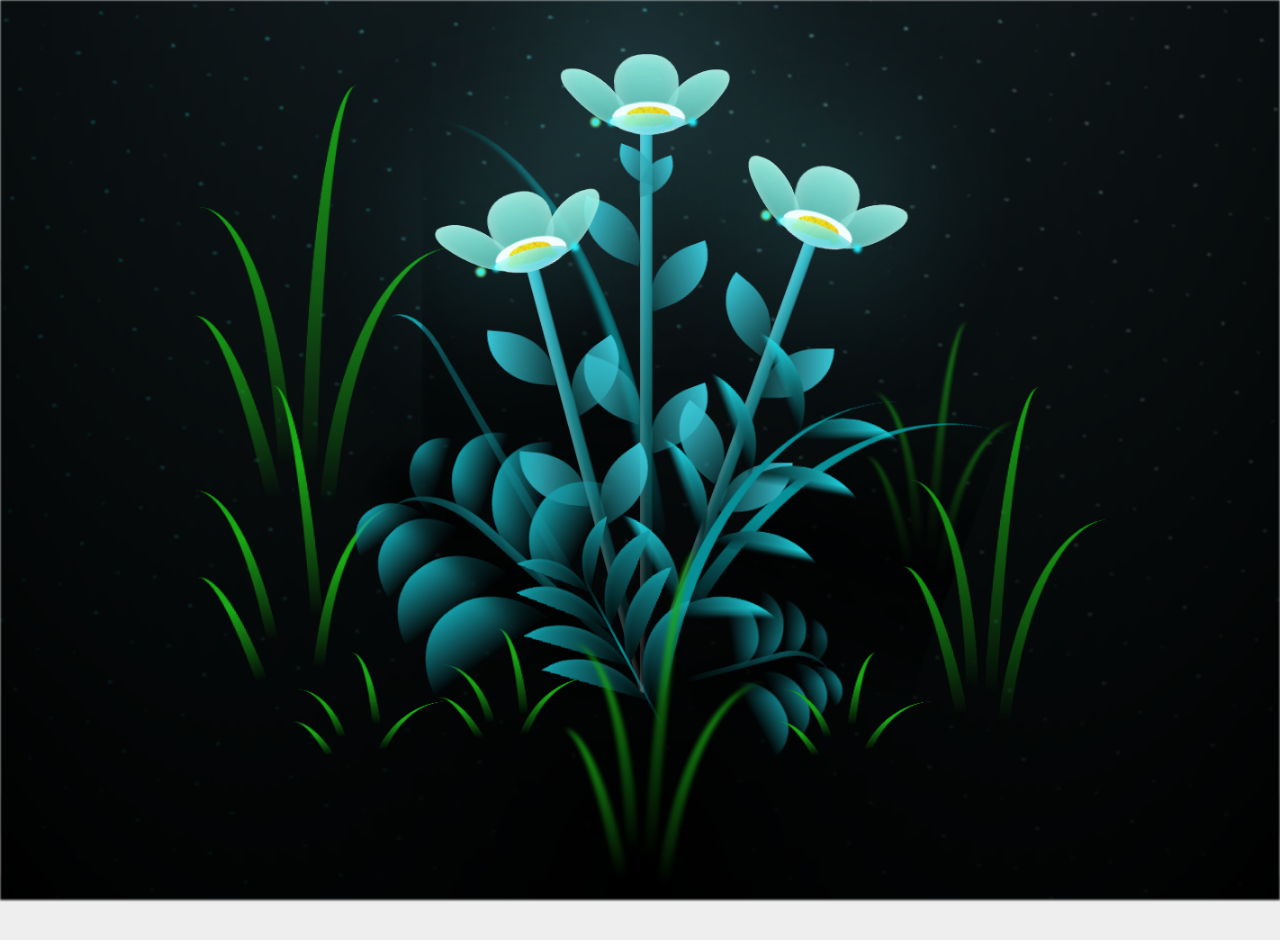
<file: flower.html>
<!DOCTYPE html>
<html lang="en">
   <head>
      <meta charset="utf-8">
      <meta name="viewport" content="width=device-width, initial-scale=1">
      <meta name="author" content="CodePel">
      <title> CSS Blossoming Flowers at Magical Night Example </title>
      <!-- Style CSS -->
      <link rel="stylesheet" href="styless.css">
      <!-- Demo CSS (No need to include it into your project) -->
      <link rel="stylesheet" href="demo.css">
      
   </head>
   <body>
      <header class="cd__intro">
         <h1> CSS Blossoming Flowers at Magical Night Example </h1>
         <p> CSS Blossoming Flowers at Magical Night </p>
         <div class="cd__action">
            <a href="https://www.codepel.com/vanilla-javascript/javascript-flower-animation" title="Back to download and tutorial page" class="cd__btn back">Back to Tutorial</a>
         </div>
      </header>
      <!--$%adsense%$-->
      <main class="cd__main">
         <!-- Start DEMO HTML (Use the following code into your project)-->
         <!--  
 
  CSS Blossoming Flowers at Magical Night.
  I've taken some inspiration by Yup Nguyen's Artwork: https://dribbble.com/shots/11096994-Virtual-Garden.
  Made with Pure CSS & ♥
-->

<body class="not-loaded">
  <div class="night"></div>
  <div class="flowers">
    <div class="flower flower--1">
      <div class="flower__leafs flower__leafs--1">
        <div class="flower__leaf flower__leaf--1"></div>
        <div class="flower__leaf flower__leaf--2"></div>
        <div class="flower__leaf flower__leaf--3"></div>
        <div class="flower__leaf flower__leaf--4"></div>
        <div class="flower__white-circle"></div>

        <div class="flower__light flower__light--1"></div>
        <div class="flower__light flower__light--2"></div>
        <div class="flower__light flower__light--3"></div>
        <div class="flower__light flower__light--4"></div>
        <div class="flower__light flower__light--5"></div>
        <div class="flower__light flower__light--6"></div>
        <div class="flower__light flower__light--7"></div>
        <div class="flower__light flower__light--8"></div>

      </div>
      <div class="flower__line">
        <div class="flower__line__leaf flower__line__leaf--1"></div>
        <div class="flower__line__leaf flower__line__leaf--2"></div>
        <div class="flower__line__leaf flower__line__leaf--3"></div>
        <div class="flower__line__leaf flower__line__leaf--4"></div>
        <div class="flower__line__leaf flower__line__leaf--5"></div>
        <div class="flower__line__leaf flower__line__leaf--6"></div>
      </div>
    </div>

    <div class="flower flower--2">
      <div class="flower__leafs flower__leafs--2">
        <div class="flower__leaf flower__leaf--1"></div>
        <div class="flower__leaf flower__leaf--2"></div>
        <div class="flower__leaf flower__leaf--3"></div>
        <div class="flower__leaf flower__leaf--4"></div>
        <div class="flower__white-circle"></div>

        <div class="flower__light flower__light--1"></div>
        <div class="flower__light flower__light--2"></div>
        <div class="flower__light flower__light--3"></div>
        <div class="flower__light flower__light--4"></div>
        <div class="flower__light flower__light--5"></div>
        <div class="flower__light flower__light--6"></div>
        <div class="flower__light flower__light--7"></div>
        <div class="flower__light flower__light--8"></div>

      </div>
      <div class="flower__line">
        <div class="flower__line__leaf flower__line__leaf--1"></div>
        <div class="flower__line__leaf flower__line__leaf--2"></div>
        <div class="flower__line__leaf flower__line__leaf--3"></div>
        <div class="flower__line__leaf flower__line__leaf--4"></div>
      </div>
    </div>

    <div class="flower flower--3">
      <div class="flower__leafs flower__leafs--3">
        <div class="flower__leaf flower__leaf--1"></div>
        <div class="flower__leaf flower__leaf--2"></div>
        <div class="flower__leaf flower__leaf--3"></div>
        <div class="flower__leaf flower__leaf--4"></div>
        <div class="flower__white-circle"></div>

        <div class="flower__light flower__light--1"></div>
        <div class="flower__light flower__light--2"></div>
        <div class="flower__light flower__light--3"></div>
        <div class="flower__light flower__light--4"></div>
        <div class="flower__light flower__light--5"></div>
        <div class="flower__light flower__light--6"></div>
        <div class="flower__light flower__light--7"></div>
        <div class="flower__light flower__light--8"></div>

      </div>
      <div class="flower__line">
        <div class="flower__line__leaf flower__line__leaf--1"></div>
        <div class="flower__line__leaf flower__line__leaf--2"></div>
        <div class="flower__line__leaf flower__line__leaf--3"></div>
        <div class="flower__line__leaf flower__line__leaf--4"></div>
      </div>
    </div>

    <div class="grow-ans" style="--d:1.2s">
      <div class="flower__g-long">
        <div class="flower__g-long__top"></div>
        <div class="flower__g-long__bottom"></div>
      </div>
    </div>

    <div class="growing-grass">
      <div class="flower__grass flower__grass--1">
        <div class="flower__grass--top"></div>
        <div class="flower__grass--bottom"></div>
        <div class="flower__grass__leaf flower__grass__leaf--1"></div>
        <div class="flower__grass__leaf flower__grass__leaf--2"></div>
        <div class="flower__grass__leaf flower__grass__leaf--3"></div>
        <div class="flower__grass__leaf flower__grass__leaf--4"></div>
        <div class="flower__grass__leaf flower__grass__leaf--5"></div>
        <div class="flower__grass__leaf flower__grass__leaf--6"></div>
        <div class="flower__grass__leaf flower__grass__leaf--7"></div>
        <div class="flower__grass__leaf flower__grass__leaf--8"></div>
        <div class="flower__grass__overlay"></div>
      </div>
    </div>

    <div class="growing-grass">
      <div class="flower__grass flower__grass--2">
        <div class="flower__grass--top"></div>
        <div class="flower__grass--bottom"></div>
        <div class="flower__grass__leaf flower__grass__leaf--1"></div>
        <div class="flower__grass__leaf flower__grass__leaf--2"></div>
        <div class="flower__grass__leaf flower__grass__leaf--3"></div>
        <div class="flower__grass__leaf flower__grass__leaf--4"></div>
        <div class="flower__grass__leaf flower__grass__leaf--5"></div>
        <div class="flower__grass__leaf flower__grass__leaf--6"></div>
        <div class="flower__grass__leaf flower__grass__leaf--7"></div>
        <div class="flower__grass__leaf flower__grass__leaf--8"></div>
        <div class="flower__grass__overlay"></div>
      </div>
    </div>

    <div class="grow-ans" style="--d:2.4s">
      <div class="flower__g-right flower__g-right--1">
        <div class="leaf"></div>
      </div>
    </div>

    <div class="grow-ans" style="--d:2.8s">
      <div class="flower__g-right flower__g-right--2">
        <div class="leaf"></div>
      </div>
    </div>

    <div class="grow-ans" style="--d:2.8s">
      <div class="flower__g-front">
        <div class="flower__g-front__leaf-wrapper flower__g-front__leaf-wrapper--1">
          <div class="flower__g-front__leaf"></div>
        </div>
        <div class="flower__g-front__leaf-wrapper flower__g-front__leaf-wrapper--2">
          <div class="flower__g-front__leaf"></div>
        </div>
        <div class="flower__g-front__leaf-wrapper flower__g-front__leaf-wrapper--3">
          <div class="flower__g-front__leaf"></div>
        </div>
        <div class="flower__g-front__leaf-wrapper flower__g-front__leaf-wrapper--4">
          <div class="flower__g-front__leaf"></div>
        </div>
        <div class="flower__g-front__leaf-wrapper flower__g-front__leaf-wrapper--5">
          <div class="flower__g-front__leaf"></div>
        </div>
        <div class="flower__g-front__leaf-wrapper flower__g-front__leaf-wrapper--6">
          <div class="flower__g-front__leaf"></div>
        </div>
        <div class="flower__g-front__leaf-wrapper flower__g-front__leaf-wrapper--7">
          <div class="flower__g-front__leaf"></div>
        </div>
        <div class="flower__g-front__leaf-wrapper flower__g-front__leaf-wrapper--8">
          <div class="flower__g-front__leaf"></div>
        </div>
        <div class="flower__g-front__line"></div>
      </div>
    </div>

    <div class="grow-ans" style="--d:3.2s">
      <div class="flower__g-fr">
        <div class="leaf"></div>
        <div class="flower__g-fr__leaf flower__g-fr__leaf--1"></div>
        <div class="flower__g-fr__leaf flower__g-fr__leaf--2"></div>
        <div class="flower__g-fr__leaf flower__g-fr__leaf--3"></div>
        <div class="flower__g-fr__leaf flower__g-fr__leaf--4"></div>
        <div class="flower__g-fr__leaf flower__g-fr__leaf--5"></div>
        <div class="flower__g-fr__leaf flower__g-fr__leaf--6"></div>
        <div class="flower__g-fr__leaf flower__g-fr__leaf--7"></div>
        <div class="flower__g-fr__leaf flower__g-fr__leaf--8"></div>
      </div>
    </div>

    <div class="long-g long-g--0">
      <div class="grow-ans" style="--d:3s">
        <div class="leaf leaf--0"></div>
      </div>
      <div class="grow-ans" style="--d:2.2s">
        <div class="leaf leaf--1"></div>
      </div>
      <div class="grow-ans" style="--d:3.4s">
        <div class="leaf leaf--2"></div>
      </div>
      <div class="grow-ans" style="--d:3.6s">
        <div class="leaf leaf--3"></div>
      </div>
    </div>

    <div class="long-g long-g--1">
      <div class="grow-ans" style="--d:3.6s">
        <div class="leaf leaf--0"></div>
      </div>
      <div class="grow-ans" style="--d:3.8s">
        <div class="leaf leaf--1"></div>
      </div>
      <div class="grow-ans" style="--d:4s">
        <div class="leaf leaf--2"></div>
      </div>
      <div class="grow-ans" style="--d:4.2s">
        <div class="leaf leaf--3"></div>
      </div>
    </div>

    <div class="long-g long-g--2">
      <div class="grow-ans" style="--d:4s">
        <div class="leaf leaf--0"></div>
      </div>
      <div class="grow-ans" style="--d:4.2s">
        <div class="leaf leaf--1"></div>
      </div>
      <div class="grow-ans" style="--d:4.4s">
        <div class="leaf leaf--2"></div>
      </div>
      <div class="grow-ans" style="--d:4.6s">
        <div class="leaf leaf--3"></div>
      </div>
    </div>

    <div class="long-g long-g--3">
      <div class="grow-ans" style="--d:4s">
        <div class="leaf leaf--0"></div>
      </div>
      <div class="grow-ans" style="--d:4.2s">
        <div class="leaf leaf--1"></div>
      </div>
      <div class="grow-ans" style="--d:3s">
        <div class="leaf leaf--2"></div>
      </div>
      <div class="grow-ans" style="--d:3.6s">
        <div class="leaf leaf--3"></div>
      </div>
    </div>

    <div class="long-g long-g--4">
      <div class="grow-ans" style="--d:4s">
        <div class="leaf leaf--0"></div>
      </div>
      <div class="grow-ans" style="--d:4.2s">
        <div class="leaf leaf--1"></div>
      </div>
      <div class="grow-ans" style="--d:3s">
        <div class="leaf leaf--2"></div>
      </div>
      <div class="grow-ans" style="--d:3.6s">
        <div class="leaf leaf--3"></div>
      </div>
    </div>

    <div class="long-g long-g--5">
      <div class="grow-ans" style="--d:4s">
        <div class="leaf leaf--0"></div>
      </div>
      <div class="grow-ans" style="--d:4.2s">
        <div class="leaf leaf--1"></div>
      </div>
      <div class="grow-ans" style="--d:3s">
        <div class="leaf leaf--2"></div>
      </div>
      <div class="grow-ans" style="--d:3.6s">
        <div class="leaf leaf--3"></div>
      </div>
    </div>

    <div class="long-g long-g--6">
      <div class="grow-ans" style="--d:4.2s">
        <div class="leaf leaf--0"></div>
      </div>
      <div class="grow-ans" style="--d:4.4s">
        <div class="leaf leaf--1"></div>
      </div>
      <div class="grow-ans" style="--d:4.6s">
        <div class="leaf leaf--2"></div>
      </div>
      <div class="grow-ans" style="--d:4.8s">
        <div class="leaf leaf--3"></div>
      </div>
    </div>

    <div class="long-g long-g--7">
      <div class="grow-ans" style="--d:3s">
        <div class="leaf leaf--0"></div>
      </div>
      <div class="grow-ans" style="--d:3.2s">
        <div class="leaf leaf--1"></div>
      </div>
      <div class="grow-ans" style="--d:3.5s">
        <div class="leaf leaf--2"></div>
      </div>
      <div class="grow-ans" style="--d:3.6s">
        <div class="leaf leaf--3"></div>
      </div>
    </div>
  </div>
</body>
         <!-- END EDMO HTML (Happy Coding!)-->
      </main>
      <footer class="cd__credit">Author: Md Usman Ansari - Distributed By: <a title="Free web design code & scripts" href="https://www.codepel.com?source=demo-page" target="_blank">CodePel</a></footer>
      
      <!-- Script JS -->
      <script src="scripts.js"></script>
      <!--$%analytics%$-->
   </body>
</html>
</file>
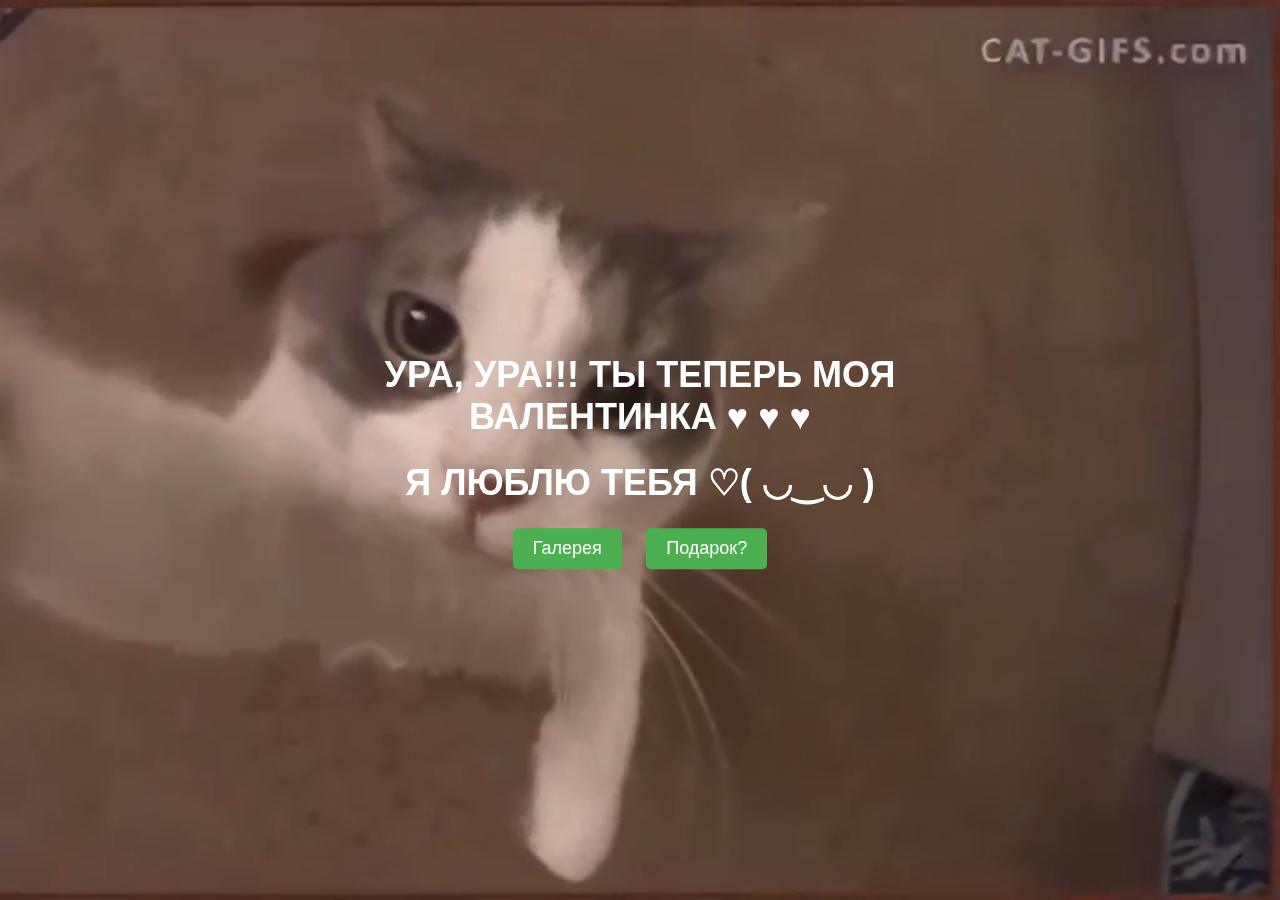
<file: kiss.html>
<!DOCTYPE html>
<html lang="en">
<head>
    <meta charset="UTF-8">
    <meta name="viewport" content="width=device-width, initial-scale=1.0">
    <title>Добро пожаловать!</title>
    <link rel="stylesheet" href="styles.css">
</head>
<body>
    <video autoplay muted loop id="bg-video">
        <source src="img/Gato%20besando%20la%20c%C3%A1mara%201080P60FPS%20%5BOriginal%5D.mp4" type="video/mp4">
        Your browser does not support the video tag.
    </video>
    <div class="content">
        <h1>УРА, УРА!!! ТЫ ТЕПЕРЬ МОЯ ВАЛЕНТИНКА &#9829 &#9829 &#9829</h1>
                <h1>Я ЛЮБЛЮ ТЕБЯ ♡( ◡‿◡ )</h1>
        <div class="buttons">
            <a href="gallery.html" class="button">Галерея</a>
            <a href="flower.html" class="button">Подарок?</a>

        </div>
    </div>
</body>
</html>
</file>
<file: styless.css>
*,
*::after,
*::before {
  padding: 0;
  margin: 0;
  box-sizing: border-box;
}

:root {
  --dark-color: #000;
}

body {
  display: flex;
  align-items: flex-end;
  justify-content: center;
  min-height: 100vh;
  background-color: var(--dark-color);
  overflow: hidden;
  perspective: 1000px;
}

.night {
  position: fixed;
  left: 50%;
  bottom: 0px;
  transform: translateX(-50%);
  width: 100%;
  height: 100%;
  filter: blur(0.1vmin);
  background-image: radial-gradient(ellipse at top, transparent 0%, var(--dark-color)), radial-gradient(ellipse at bottom, var(--dark-color), rgba(145, 233, 255, 0.2)), repeating-linear-gradient(220deg, black 0px, black 19px, transparent 19px, transparent 22px), repeating-linear-gradient(189deg, black 0px, black 19px, transparent 19px, transparent 22px), repeating-linear-gradient(148deg, black 0px, black 19px, transparent 19px, transparent 22px), linear-gradient(90deg, #00fffa, #f0f0f0);
}
.flowers {
  position: relative;
  transform: scale(0.9);
margin-top: 480px;
}

.flower {
  position: absolute;
  bottom: 10vmin;
  transform-origin: bottom center;
  z-index: 10;
  --fl-speed: 0.8s;
}
.flower--1 {
  animation: moving-flower-1 4s linear infinite;
}
.flower--1 .flower__line {
  height: 70vmin;
  animation-delay: 0.3s;
}
.flower--1 .flower__line__leaf--1 {
  animation: blooming-leaf-right var(--fl-speed) 1.6s backwards;
}
.flower--1 .flower__line__leaf--2 {
  animation: blooming-leaf-right var(--fl-speed) 1.4s backwards;
}
.flower--1 .flower__line__leaf--3 {
  animation: blooming-leaf-left var(--fl-speed) 1.2s backwards;
}
.flower--1 .flower__line__leaf--4 {
  animation: blooming-leaf-left var(--fl-speed) 1s backwards;
}
.flower--1 .flower__line__leaf--5 {
  animation: blooming-leaf-right var(--fl-speed) 1.8s backwards;
}
.flower--1 .flower__line__leaf--6 {
  animation: blooming-leaf-left var(--fl-speed) 2s backwards;
}
.flower--2 {
  left: 50%;
  transform: rotate(20deg);
  animation: moving-flower-2 4s linear infinite;
}
.flower--2 .flower__line {
  height: 60vmin;
  animation-delay: 0.6s;
}
.flower--2 .flower__line__leaf--1 {
  animation: blooming-leaf-right var(--fl-speed) 1.9s backwards;
}
.flower--2 .flower__line__leaf--2 {
  animation: blooming-leaf-right var(--fl-speed) 1.7s backwards;
}
.flower--2 .flower__line__leaf--3 {
  animation: blooming-leaf-left var(--fl-speed) 1.5s backwards;
}
.flower--2 .flower__line__leaf--4 {
  animation: blooming-leaf-left var(--fl-speed) 1.3s backwards;
}
.flower--3 {
  left: 50%;
  transform: rotate(-15deg);
  animation: moving-flower-3 4s linear infinite;
}
.flower--3 .flower__line {
  animation-delay: 0.9s;
}
.flower--3 .flower__line__leaf--1 {
  animation: blooming-leaf-right var(--fl-speed) 2.5s backwards;
}
.flower--3 .flower__line__leaf--2 {
  animation: blooming-leaf-right var(--fl-speed) 2.3s backwards;
}
.flower--3 .flower__line__leaf--3 {
  animation: blooming-leaf-left var(--fl-speed) 2.1s backwards;
}
.flower--3 .flower__line__leaf--4 {
  animation: blooming-leaf-left var(--fl-speed) 1.9s backwards;
}
.flower__leafs {
  position: relative;
  animation: blooming-flower 2s backwards;
}
.flower__leafs--1 {
  animation-delay: 1.1s;
}
.flower__leafs--2 {
  animation-delay: 1.4s;
}
.flower__leafs--3 {
  animation-delay: 1.7s;
}
.flower__leafs::after {
  content: "";
  position: absolute;
  left: 0;
  top: 0;
  transform: translate(-50%, -100%);
  width: 8vmin;
  height: 8vmin;
  background-color: #6bf0ff;
  filter: blur(10vmin);
}
.flower__leaf {
  position: absolute;
  bottom: 0;
  left: 50%;
  width: 8vmin;
  height: 11vmin;
  border-radius: 51% 49% 47% 53%/44% 45% 55% 69%;
  background-color: #a7ffee;
  background-image: linear-gradient(to top, #54b8aa, #a7ffee);
  transform-origin: bottom center;
  opacity: 0.9;
  box-shadow: inset 0 0 2vmin rgba(255, 255, 255, 0.5);
}
.flower__leaf--1 {
  transform: translate(-10%, 1%) rotateY(40deg) rotateX(-50deg);
}
.flower__leaf--2 {
  transform: translate(-50%, -4%) rotateX(40deg);
}
.flower__leaf--3 {
  transform: translate(-90%, 0%) rotateY(45deg) rotateX(50deg);
}
.flower__leaf--4 {
  width: 8vmin;
  height: 8vmin;
  transform-origin: bottom left;
  border-radius: 4vmin 10vmin 4vmin 4vmin;
  transform: translate(0%, 18%) rotateX(70deg) rotate(-43deg);
  background-image: linear-gradient(to top, #39c6d6, #a7ffee);
  z-index: 1;
  opacity: 0.8;
}
.flower__white-circle {
  position: absolute;
  left: -3.5vmin;
  top: -3vmin;
  width: 9vmin;
  height: 4vmin;
  border-radius: 50%;
  background-color: #fff;
}
.flower__white-circle::after {
  content: "";
  position: absolute;
  left: 50%;
  top: 45%;
  transform: translate(-50%, -50%);
  width: 60%;
  height: 60%;
  border-radius: inherit;
  background-image: repeating-linear-gradient(135deg, rgba(0, 0, 0, 0.03) 0px, rgba(0, 0, 0, 0.03) 1px, transparent 1px, transparent 12px), repeating-linear-gradient(45deg, rgba(0, 0, 0, 0.03) 0px, rgba(0, 0, 0, 0.03) 1px, transparent 1px, transparent 12px), repeating-linear-gradient(67.5deg, rgba(0, 0, 0, 0.03) 0px, rgba(0, 0, 0, 0.03) 1px, transparent 1px, transparent 12px), repeating-linear-gradient(135deg, rgba(0, 0, 0, 0.03) 0px, rgba(0, 0, 0, 0.03) 1px, transparent 1px, transparent 12px), repeating-linear-gradient(45deg, rgba(0, 0, 0, 0.03) 0px, rgba(0, 0, 0, 0.03) 1px, transparent 1px, transparent 12px), repeating-linear-gradient(112.5deg, rgba(0, 0, 0, 0.03) 0px, rgba(0, 0, 0, 0.03) 1px, transparent 1px, transparent 12px), repeating-linear-gradient(112.5deg, rgba(0, 0, 0, 0.03) 0px, rgba(0, 0, 0, 0.03) 1px, transparent 1px, transparent 12px), repeating-linear-gradient(45deg, rgba(0, 0, 0, 0.03) 0px, rgba(0, 0, 0, 0.03) 1px, transparent 1px, transparent 12px), repeating-linear-gradient(22.5deg, rgba(0, 0, 0, 0.03) 0px, rgba(0, 0, 0, 0.03) 1px, transparent 1px, transparent 12px), repeating-linear-gradient(45deg, rgba(0, 0, 0, 0.03) 0px, rgba(0, 0, 0, 0.03) 1px, transparent 1px, transparent 12px), repeating-linear-gradient(22.5deg, rgba(0, 0, 0, 0.03) 0px, rgba(0, 0, 0, 0.03) 1px, transparent 1px, transparent 12px), repeating-linear-gradient(135deg, rgba(0, 0, 0, 0.03) 0px, rgba(0, 0, 0, 0.03) 1px, transparent 1px, transparent 12px), repeating-linear-gradient(157.5deg, rgba(0, 0, 0, 0.03) 0px, rgba(0, 0, 0, 0.03) 1px, transparent 1px, transparent 12px), repeating-linear-gradient(67.5deg, rgba(0, 0, 0, 0.03) 0px, rgba(0, 0, 0, 0.03) 1px, transparent 1px, transparent 12px), repeating-linear-gradient(67.5deg, rgba(0, 0, 0, 0.03) 0px, rgba(0, 0, 0, 0.03) 1px, transparent 1px, transparent 12px), linear-gradient(90deg, #ffeb12, #ffce00);
}
.flower__line {
  height: 55vmin;
  width: 1.5vmin;
  background-image: linear-gradient(to left, rgba(0, 0, 0, 0.2), transparent, rgba(255, 255, 255, 0.2)), linear-gradient(to top, transparent 10%, #14757a, #39c6d6);
  box-shadow: inset 0 0 2px rgba(0, 0, 0, 0.5);
  animation: grow-flower-tree 4s backwards;
}
.flower__line__leaf {
  --w: 7vmin;
  --h: calc(var(--w) + 2vmin);
  position: absolute;
  top: 20%;
  left: 90%;
  width: var(--w);
  height: var(--h);
  border-top-right-radius: var(--h);
  border-bottom-left-radius: var(--h);
  background-image: linear-gradient(to top, rgba(20, 117, 122, 0.4), #39c6d6);
}
.flower__line__leaf--1 {
  transform: rotate(70deg) rotateY(30deg);
}
.flower__line__leaf--2 {
  top: 45%;
  transform: rotate(70deg) rotateY(30deg);
}
.flower__line__leaf--3, .flower__line__leaf--4, .flower__line__leaf--6 {
  border-top-right-radius: 0;
  border-bottom-left-radius: 0;
  border-top-left-radius: var(--h);
  border-bottom-right-radius: var(--h);
  left: -460%;
  top: 12%;
  transform: rotate(-70deg) rotateY(30deg);
}
.flower__line__leaf--4 {
  top: 40%;
}
.flower__line__leaf--5 {
  top: 0;
  transform-origin: left;
  transform: rotate(70deg) rotateY(30deg) scale(0.6);
}
.flower__line__leaf--6 {
  top: -2%;
  left: -450%;
  transform-origin: right;
  transform: rotate(-70deg) rotateY(30deg) scale(0.6);
}
.flower__light {
  position: absolute;
  bottom: 0vmin;
  width: 1vmin;
  height: 1vmin;
  background-color: #fffb00;
  border-radius: 50%;
  filter: blur(0.2vmin);
  animation: light-ans 4s linear infinite backwards;
}
.flower__light:nth-child(odd) {
  background-color: #23f0ff;
}
.flower__light--1 {
  left: -2vmin;
  animation-delay: 1s;
}
.flower__light--2 {
  left: 3vmin;
  animation-delay: 0.5s;
}
.flower__light--3 {
  left: -6vmin;
  animation-delay: 0.3s;
}
.flower__light--4 {
  left: 6vmin;
  animation-delay: 0.9s;
}
.flower__light--5 {
  left: -1vmin;
  animation-delay: 1.5s;
}
.flower__light--6 {
  left: -4vmin;
  animation-delay: 3s;
}
.flower__light--7 {
  left: 3vmin;
  animation-delay: 2s;
}
.flower__light--8 {
  left: -6vmin;
  animation-delay: 3.5s;
}
.flower__grass {
  --c: #159faa;
  --line-w: 1.5vmin;
  position: absolute;
  bottom: 12vmin;
  left: -7vmin;
  display: flex;
  flex-direction: column;
  align-items: flex-end;
  z-index: 20;
  transform-origin: bottom center;
  transform: rotate(-48deg) rotateY(40deg);
}
.flower__grass--1 {
  animation: moving-grass 2s linear infinite;
}
.flower__grass--2 {
  left: 2vmin;
  bottom: 10vmin;
  transform: scale(0.5) rotate(75deg) rotateX(10deg) rotateY(-200deg);
  opacity: 0.8;
  z-index: 0;
  animation: moving-grass--2 1.5s linear infinite;
}
.flower__grass--top {
  width: 7vmin;
  height: 10vmin;
  border-top-right-radius: 100%;
  border-right: var(--line-w) solid var(--c);
  transform-origin: bottom center;
  transform: rotate(-2deg);
}
.flower__grass--bottom {
  margin-top: -2px;
  width: var(--line-w);
  height: 25vmin;
  background-image: linear-gradient(to top, transparent, var(--c));
}
.flower__grass__leaf {
  --size: 10vmin;
  position: absolute;
  width: calc(var(--size) * 2.1);
  height: var(--size);
  border-top-left-radius: var(--size);
  border-top-right-radius: var(--size);
  background-image: linear-gradient(to top, transparent, transparent 30%, var(--c));
  z-index: 100;
}
.flower__grass__leaf--1 {
  top: -6%;
  left: 30%;
  --size: 6vmin;
  transform: rotate(-20deg);
  animation: growing-grass-ans--1 2s 2.6s backwards;
}
@keyframes growing-grass-ans--1 {
  0% {
    transform-origin: bottom left;
    transform: rotate(-20deg) scale(0);
  }
}
.flower__grass__leaf--2 {
  top: -5%;
  left: -110%;
  --size: 6vmin;
  transform: rotate(10deg);
  animation: growing-grass-ans--2 2s 2.4s linear backwards;
}
@keyframes growing-grass-ans--2 {
  0% {
    transform-origin: bottom right;
    transform: rotate(10deg) scale(0);
  }
}
.flower__grass__leaf--3 {
  top: 5%;
  left: 60%;
  --size: 8vmin;
  transform: rotate(-18deg) rotateX(-20deg);
  animation: growing-grass-ans--3 2s 2.2s linear backwards;
}
@keyframes growing-grass-ans--3 {
  0% {
    transform-origin: bottom left;
    transform: rotate(-18deg) rotateX(-20deg) scale(0);
  }
}
.flower__grass__leaf--4 {
  top: 6%;
  left: -135%;
  --size: 8vmin;
  transform: rotate(2deg);
  animation: growing-grass-ans--4 2s 2s linear backwards;
}
@keyframes growing-grass-ans--4 {
  0% {
    transform-origin: bottom right;
    transform: rotate(2deg) scale(0);
  }
}
.flower__grass__leaf--5 {
  top: 20%;
  left: 60%;
  --size: 10vmin;
  transform: rotate(-24deg) rotateX(-20deg);
  animation: growing-grass-ans--5 2s 1.8s linear backwards;
}
@keyframes growing-grass-ans--5 {
  0% {
    transform-origin: bottom left;
    transform: rotate(-24deg) rotateX(-20deg) scale(0);
  }
}
.flower__grass__leaf--6 {
  top: 22%;
  left: -180%;
  --size: 10vmin;
  transform: rotate(10deg);
  animation: growing-grass-ans--6 2s 1.6s linear backwards;
}
@keyframes growing-grass-ans--6 {
  0% {
    transform-origin: bottom right;
    transform: rotate(10deg) scale(0);
  }
}
.flower__grass__leaf--7 {
  top: 39%;
  left: 70%;
  --size: 10vmin;
  transform: rotate(-10deg);
  animation: growing-grass-ans--7 2s 1.4s linear backwards;
}
@keyframes growing-grass-ans--7 {
  0% {
    transform-origin: bottom left;
    transform: rotate(-10deg) scale(0);
  }
}
.flower__grass__leaf--8 {
  top: 40%;
  left: -215%;
  --size: 11vmin;
  transform: rotate(10deg);
  animation: growing-grass-ans--8 2s 1.2s linear backwards;
}
@keyframes growing-grass-ans--8 {
  0% {
    transform-origin: bottom right;
    transform: rotate(10deg) scale(0);
  }
}
.flower__grass__overlay {
  position: absolute;
  top: -10%;
  right: 0%;
  width: 100%;
  height: 100%;
  background-color: rgba(0, 0, 0, 0.6);
  filter: blur(1.5vmin);
  z-index: 100;
}
.flower__g-long {
  --w: 2vmin;
  --h: 6vmin;
  --c: #159faa;
  position: absolute;
  bottom: 10vmin;
  left: -3vmin;
  transform-origin: bottom center;
  transform: rotate(-30deg) rotateY(-20deg);
  display: flex;
  flex-direction: column;
  align-items: flex-end;
  animation: flower-g-long-ans 3s linear infinite;
}
@keyframes flower-g-long-ans {
  0%, 100% {
    transform: rotate(-30deg) rotateY(-20deg);
  }
  50% {
    transform: rotate(-32deg) rotateY(-20deg);
  }
}
.flower__g-long__top {
  top: calc(var(--h) * -1);
  width: calc(var(--w) + 1vmin);
  height: var(--h);
  border-top-right-radius: 100%;
  border-right: 0.7vmin solid var(--c);
  transform: translate(-0.7vmin, 1vmin);
}
.flower__g-long__bottom {
  width: var(--w);
  height: 50vmin;
  transform-origin: bottom center;
  background-image: linear-gradient(to top, transparent 30%, var(--c));
  box-shadow: inset 0 0 2px rgba(0, 0, 0, 0.5);
  clip-path: polygon(35% 0, 65% 1%, 100% 100%, 0% 100%);
}
.flower__g-right {
  position: absolute;
  bottom: 6vmin;
  left: -2vmin;
  transform-origin: bottom left;
  transform: rotate(20deg);
}
.flower__g-right .leaf {
  width: 30vmin;
  height: 50vmin;
  border-top-left-radius: 100%;
  border-left: 2vmin solid #079097;
  background-image: linear-gradient(to bottom, transparent, var(--dark-color) 60%);
  -webkit-mask-image: linear-gradient(to top, transparent 30%, #079097 60%);
}
.flower__g-right--1 {
  animation: flower-g-right-ans 2.5s linear infinite;
}
.flower__g-right--2 {
  left: 5vmin;
  transform: rotateY(-180deg);
  animation: flower-g-right-ans--2 3s linear infinite;
}
.flower__g-right--2 .leaf {
  height: 75vmin;
  filter: blur(0.3vmin);
  opacity: 0.8;
}
@keyframes flower-g-right-ans {
  0%, 100% {
    transform: rotate(20deg);
  }
  50% {
    transform: rotate(24deg) rotateX(-20deg);
  }
}
@keyframes flower-g-right-ans--2 {
  0%, 100% {
    transform: rotateY(-180deg) rotate(0deg) rotateX(-20deg);
  }
  50% {
    transform: rotateY(-180deg) rotate(6deg) rotateX(-20deg);
  }
}
.flower__g-front {
  position: absolute;
  bottom: 6vmin;
  left: 2.5vmin;
  z-index: 100;
  transform-origin: bottom center;
  transform: rotate(-28deg) rotateY(30deg) scale(1.04);
  animation: flower__g-front-ans 2s linear infinite;
}
@keyframes flower__g-front-ans {
  0%, 100% {
    transform: rotate(-28deg) rotateY(30deg) scale(1.04);
  }
  50% {
    transform: rotate(-35deg) rotateY(40deg) scale(1.04);
  }
}
.flower__g-front__line {
  width: 0.3vmin;
  height: 20vmin;
  background-image: linear-gradient(to top, transparent, #079097, transparent 100%);
  position: relative;
}
.flower__g-front__leaf-wrapper {
  position: absolute;
  top: 0;
  left: 0;
  transform-origin: bottom left;
  transform: rotate(10deg);
}
.flower__g-front__leaf-wrapper:nth-child(even) {
  left: 0vmin;
  transform: rotateY(-180deg) rotate(5deg);
  animation: flower__g-front__leaf-left-ans 1s ease-in backwards;
}
.flower__g-front__leaf-wrapper:nth-child(odd) {
  animation: flower__g-front__leaf-ans 1s ease-in backwards;
}
.flower__g-front__leaf-wrapper--1 {
  top: -8vmin;
  transform: scale(0.7);
  animation: flower__g-front__leaf-ans 1s 5.5s ease-in backwards !important;
}
.flower__g-front__leaf-wrapper--2 {
  top: -8vmin;
  transform: rotateY(-180deg) scale(0.7) !important;
  animation: flower__g-front__leaf-left-ans-2 1s 4.6s ease-in backwards !important;
}
.flower__g-front__leaf-wrapper--3 {
  top: -3vmin;
  animation: flower__g-front__leaf-ans 1s 4.6s ease-in backwards;
}
.flower__g-front__leaf-wrapper--4 {
  top: -3vmin;
  transform: rotateY(-180deg) scale(0.9) !important;
  animation: flower__g-front__leaf-left-ans-2 1s 4.6s ease-in backwards !important;
}
@keyframes flower__g-front__leaf-left-ans-2 {
  0% {
    transform: rotateY(-180deg) scale(0);
  }
}
.flower__g-front__leaf-wrapper--5, .flower__g-front__leaf-wrapper--6 {
  top: 2vmin;
}
.flower__g-front__leaf-wrapper--7, .flower__g-front__leaf-wrapper--8 {
  top: 6.5vmin;
}
.flower__g-front__leaf-wrapper--2 {
  animation-delay: 5.2s !important;
}
.flower__g-front__leaf-wrapper--3 {
  animation-delay: 4.9s !important;
}
.flower__g-front__leaf-wrapper--5 {
  animation-delay: 4.3s !important;
}
.flower__g-front__leaf-wrapper--6 {
  animation-delay: 4.1s !important;
}
.flower__g-front__leaf-wrapper--7 {
  animation-delay: 3.8s !important;
}
.flower__g-front__leaf-wrapper--8 {
  animation-delay: 3.5s !important;
}
@keyframes flower__g-front__leaf-ans {
  0% {
    transform: rotate(10deg) scale(0);
  }
}
@keyframes flower__g-front__leaf-left-ans {
  0% {
    transform: rotateY(-180deg) rotate(5deg) scale(0);
  }
}
.flower__g-front__leaf {
  width: 10vmin;
  height: 10vmin;
  border-radius: 100% 0% 0% 100%/100% 100% 0% 0%;
  box-shadow: inset 0 2px 1vmin rgba(44, 238, 252, 0.2);
  background-image: linear-gradient(to bottom left, transparent, var(--dark-color)), linear-gradient(to bottom right, #159faa 50%, transparent 50%, transparent);
  -webkit-mask-image: linear-gradient(to bottom right, #159faa 50%, transparent 50%, transparent);
  mask-image: linear-gradient(to bottom right, #159faa 50%, transparent 50%, transparent);
}
.flower__g-fr {
  position: absolute;
  bottom: -4vmin;
  left: vmin;
  transform-origin: bottom left;
  z-index: 10;
  animation: flower__g-fr-ans 2s linear infinite;
}
@keyframes flower__g-fr-ans {
  0%, 100% {
    transform: rotate(2deg);
  }
  50% {
    transform: rotate(4deg);
  }
}
.flower__g-fr .leaf {
  width: 30vmin;
  height: 50vmin;
  border-top-left-radius: 100%;
  border-left: 2vmin solid #079097;
  -webkit-mask-image: linear-gradient(to top, transparent 25%, #079097 50%);
  position: relative;
  z-index: 1;
}
.flower__g-fr__leaf {
  position: absolute;
  top: 0;
  left: 0;
  width: 10vmin;
  height: 10vmin;
  border-radius: 100% 0% 0% 100%/100% 100% 0% 0%;
  box-shadow: inset 0 2px 1vmin rgba(44, 238, 252, 0.2);
  background-image: linear-gradient(to bottom left, transparent, var(--dark-color) 98%), linear-gradient(to bottom right, #23f0ff 45%, transparent 50%, transparent);
  -webkit-mask-image: linear-gradient(135deg, #159faa 40%, transparent 50%, transparent);
}
.flower__g-fr__leaf--1 {
  left: 20vmin;
  transform: rotate(45deg);
  animation: flower__g-fr-leaft-ans-1 0.5s 5.2s linear backwards;
}
@keyframes flower__g-fr-leaft-ans-1 {
  0% {
    transform-origin: left;
    transform: rotate(45deg) scale(0);
  }
}
.flower__g-fr__leaf--2 {
  left: 12vmin;
  top: -7vmin;
  transform: rotate(25deg) rotateY(-180deg);
  animation: flower__g-fr-leaft-ans-6 0.5s 5s linear backwards;
}
.flower__g-fr__leaf--3 {
  left: 15vmin;
  top: 6vmin;
  transform: rotate(55deg);
  animation: flower__g-fr-leaft-ans-5 0.5s 4.8s linear backwards;
}
.flower__g-fr__leaf--4 {
  left: 6vmin;
  top: -2vmin;
  transform: rotate(25deg) rotateY(-180deg);
  animation: flower__g-fr-leaft-ans-6 0.5s 4.6s linear backwards;
}
.flower__g-fr__leaf--5 {
  left: 10vmin;
  top: 14vmin;
  transform: rotate(55deg);
  animation: flower__g-fr-leaft-ans-5 0.5s 4.4s linear backwards;
}
@keyframes flower__g-fr-leaft-ans-5 {
  0% {
    transform-origin: left;
    transform: rotate(55deg) scale(0);
  }
}
.flower__g-fr__leaf--6 {
  left: 0vmin;
  top: 6vmin;
  transform: rotate(25deg) rotateY(-180deg);
  animation: flower__g-fr-leaft-ans-6 0.5s 4.2s linear backwards;
}
@keyframes flower__g-fr-leaft-ans-6 {
  0% {
    transform-origin: right;
    transform: rotate(25deg) rotateY(-180deg) scale(0);
  }
}
.flower__g-fr__leaf--7 {
  left: 5vmin;
  top: 22vmin;
  transform: rotate(45deg);
  animation: flower__g-fr-leaft-ans-7 0.5s 4s linear backwards;
}
@keyframes flower__g-fr-leaft-ans-7 {
  0% {
    transform-origin: left;
    transform: rotate(45deg) scale(0);
  }
}
.flower__g-fr__leaf--8 {
  left: -4vmin;
  top: 15vmin;
  transform: rotate(15deg) rotateY(-180deg);
  animation: flower__g-fr-leaft-ans-8 0.5s 3.8s linear backwards;
}
@keyframes flower__g-fr-leaft-ans-8 {
  0% {
    transform-origin: right;
    transform: rotate(15deg) rotateY(-180deg) scale(0);
  }
}

.long-g {
  position: absolute;
  bottom: 25vmin;
  left: -42vmin;
  transform-origin: bottom left;
}
.long-g--1 {
  bottom: 0vmin;
  transform: scale(0.8) rotate(-5deg);
}
.long-g--1 .leaf {
  -webkit-mask-image: linear-gradient(to top, transparent 40%, #079097 80%) !important;
}
.long-g--1 .leaf--1 {
  --w: 5vmin;
  --h: 60vmin;
  left: -2vmin;
  transform: rotate(3deg) rotateY(-180deg);
}
.long-g--2, .long-g--3 {
  bottom: -3vmin;
  left: -35vmin;
  transform-origin: center;
  transform: scale(0.6) rotateX(60deg);
}
.long-g--2 .leaf, .long-g--3 .leaf {
  -webkit-mask-image: linear-gradient(to top, transparent 50%, #079097 80%) !important;
}
.long-g--2 .leaf--1, .long-g--3 .leaf--1 {
  left: -1vmin;
  transform: rotateY(-180deg);
}
.long-g--3 {
  left: -17vmin;
  bottom: 0vmin;
}
.long-g--3 .leaf {
  -webkit-mask-image: linear-gradient(to top, transparent 40%, #079097 80%) !important;
}
.long-g--4 {
  left: 25vmin;
  bottom: -3vmin;
  transform-origin: center;
  transform: scale(0.6) rotateX(60deg);
}
.long-g--4 .leaf {
  -webkit-mask-image: linear-gradient(to top, transparent 50%, #079097 80%) !important;
}
.long-g--5 {
  left: 42vmin;
  bottom: 0vmin;
  transform: scale(0.8) rotate(2deg);
}
.long-g--6 {
  left: 0vmin;
  bottom: -20vmin;
  z-index: 100;
  filter: blur(0.3vmin);
  transform: scale(0.8) rotate(2deg);
}
.long-g--7 {
  left: 35vmin;
  bottom: 20vmin;
  z-index: -1;
  filter: blur(0.3vmin);
  transform: scale(0.6) rotate(2deg);
  opacity: 0.7;
}
.long-g .leaf {
  --w: 15vmin;
  --h: 40vmin;
  --c: #1aaa15;
  position: absolute;
  bottom: 0;
  width: var(--w);
  height: var(--h);
  border-top-left-radius: 100%;
  border-left: 2vmin solid var(--c);
  -webkit-mask-image: linear-gradient(to top, transparent 20%, var(--dark-color));
  transform-origin: bottom center;
}
.long-g .leaf--0 {
  left: 2vmin;
  animation: leaf-ans-1 4s linear infinite;
}
.long-g .leaf--1 {
  --w: 5vmin;
  --h: 60vmin;
  animation: leaf-ans-1 4s linear infinite;
}
.long-g .leaf--2 {
  --w: 10vmin;
  --h: 40vmin;
  left: -0.5vmin;
  bottom: 5vmin;
  transform-origin: bottom left;
  transform: rotateY(-180deg);
  animation: leaf-ans-2 3s linear infinite;
}
.long-g .leaf--3 {
  --w: 5vmin;
  --h: 30vmin;
  left: -1vmin;
  bottom: 3.2vmin;
  transform-origin: bottom left;
  transform: rotate(-10deg) rotateY(-180deg);
  animation: leaf-ans-3 3s linear infinite;
}

@keyframes leaf-ans-1 {
  0%, 100% {
    transform: rotate(-5deg) scale(1);
  }
  50% {
    transform: rotate(5deg) scale(1.1);
  }
}
@keyframes leaf-ans-2 {
  0%, 100% {
    transform: rotateY(-180deg) rotate(5deg);
  }
  50% {
    transform: rotateY(-180deg) rotate(0deg) scale(1.1);
  }
}
@keyframes leaf-ans-3 {
  0%, 100% {
    transform: rotate(-10deg) rotateY(-180deg);
  }
  50% {
    transform: rotate(-20deg) rotateY(-180deg);
  }
}
.grow-ans {
  animation: grow-ans 2s var(--d) backwards;
}

@keyframes grow-ans {
  0% {
    transform: scale(0);
    opacity: 0;
  }
}
@keyframes light-ans {
  0% {
    opacity: 0;
    transform: translateY(0vmin);
  }
  25% {
    opacity: 1;
    transform: translateY(-5vmin) translateX(-2vmin);
  }
  50% {
    opacity: 1;
    transform: translateY(-15vmin) translateX(2vmin);
    filter: blur(0.2vmin);
  }
  75% {
    transform: translateY(-20vmin) translateX(-2vmin);
    filter: blur(0.2vmin);
  }
  100% {
    transform: translateY(-30vmin);
    opacity: 0;
    filter: blur(1vmin);
  }
}
@keyframes moving-flower-1 {
  0%, 100% {
    transform: rotate(2deg);
  }
  50% {
    transform: rotate(-2deg);
  }
}
@keyframes moving-flower-2 {
  0%, 100% {
    transform: rotate(18deg);
  }
  50% {
    transform: rotate(14deg);
  }
}
@keyframes moving-flower-3 {
  0%, 100% {
    transform: rotate(-18deg);
  }
  50% {
    transform: rotate(-20deg) rotateY(-10deg);
  }
}
@keyframes blooming-leaf-right {
  0% {
    transform-origin: left;
    transform: rotate(70deg) rotateY(30deg) scale(0);
  }
}
@keyframes blooming-leaf-left {
  0% {
    transform-origin: right;
    transform: rotate(-70deg) rotateY(30deg) scale(0);
  }
}
@keyframes grow-flower-tree {
  0% {
    height: 0;
    border-radius: 1vmin;
  }
}
@keyframes blooming-flower {
  0% {
    transform: scale(0);
  }
}
@keyframes moving-grass {
  0%, 100% {
    transform: rotate(-48deg) rotateY(40deg);
  }
  50% {
    transform: rotate(-50deg) rotateY(40deg);
  }
}
@keyframes moving-grass--2 {
  0%, 100% {
    transform: scale(0.5) rotate(75deg) rotateX(10deg) rotateY(-200deg);
  }
  50% {
    transform: scale(0.5) rotate(79deg) rotateX(10deg) rotateY(-200deg);
  }
}
.growing-grass {
  animation: growing-grass-ans 1s 2s backwards;
}

@keyframes growing-grass-ans {
  0% {
    transform: scale(0);
  }
}
.not-loaded * {
  animation-play-state: paused !important;
}
</file>
<file: styles.css>
body, html {
    margin: 0;
    padding: 0;
    height: 100%;
    font-family: Arial, sans-serif;
}

#bg-video {
    position: fixed;
    right: 0;
    bottom: 0;
    min-width: 100%;
    min-height: 100%;
    width: auto;
    height: auto;
    z-index: -1;
    background-size: cover;
}

.content {
    position: absolute;
    top: 50%;
    left: 50%;
    transform: translate(-50%, -50%);
    text-align: center;
    color: white;
}

h1 {
    font-size: 36px;
}

.buttons {
    margin-top: 20px;
}

.button {
    display: inline-block;
    padding: 10px 20px;
    background-color: #4CAF50;
    color: white;
    text-decoration: none;
    font-size: 18px;
    margin: 0 10px;
    border-radius: 5px;
}

.button:hover {
    background-color: #45a049;
}
</file>
<file: demo.css>
@import url('https://fonts.googleapis.com/css?family=Roboto&display=swap');
@import url('https://stackpath.bootstrapcdn.com/font-awesome/4.7.0/css/font-awesome.min.css');
*{ margin: 0; padding: 0;}
*, *::before, *::after {
  margin: 0;
  padding: 0;
  box-sizing: inherit;
}

body{
  min-height: 100vh;
  display: flex;
  justify-content: center;
  flex-wrap: wrap;
  align-content: flex-start;
    
  font-family: 'Roboto', sans-serif;
  font-style: normal;
  font-weight: 300;
  font-smoothing: antialiased;
-webkit-font-smoothing: antialiased;
-moz-osx-font-smoothing: grayscale;
  font-size: 15px;
  background: #eee;
}
.cd__intro{
   padding: 60px 30px;
   margin-bottom: 15px;
        flex-direction: column;

}
.cd__intro,
.cd__credit{
    display: flex;
    width: 100%;
    justify-content: center;
    align-items: center;
    background: #fff;
    color: #333;
    line-height: 1.5;
    text-align: center;
}

.cd__intro h1 {
   font-size: 18pt;
   padding-bottom: 15px;

}
.cd__intro p{
   font-size: 14px;
}

.cd__action{
   text-align: center;
   display: block;
   margin-top: 20px;
}

.cd__action a.cd__btn {
  text-decoration: none;
  color: #666;
   border: 2px solid #666;
   padding: 10px 15px;
   display: inline-block;
   margin-left: 5px;
}
.cd__action a.cd__btn:hover{
   background: #666;
   color: #fff;
    transition: .3s;
-webkit-transition: .3s;
}
.cd__action .cd__btn:before{
  font-family: FontAwesome;
  font-weight: normal;
  margin-right: 10px;
}
.down:before{content: "\f019"}
.back:before{content:"\f112"}

.cd__credit{
    padding: 12px;
    font-size: 9pt;
    margin-top: 40px;

}
.cd__credit span:before{
   font-family: FontAwesome;
   color: #e41b17;
   content: "\f004";


}
.cd__credit a{
   color: #333;
   text-decoration: none;
}
.cd__credit a:hover{
   color: #1DBF73; 
}
.cd__credit a:hover:after{
    font-family: FontAwesome;
    content: "\f08e";
    font-size: 9pt;
    position: absolute;
    margin: 3px;
}
.cd__main{
  background: #fff;
  padding: 20px;
  flex-direction: row;
  flex-wrap: wrap;
  justify-content: center;
  
}
.cd__main{
    display: flex;
    width: 100%;
}

@media only screen and (min-width: 1360px){
    .cd__main{
      max-width: 1280px;
      margin-left: auto;
      margin-right: auto; 
      padding: 24px;
    }
}
</file>
